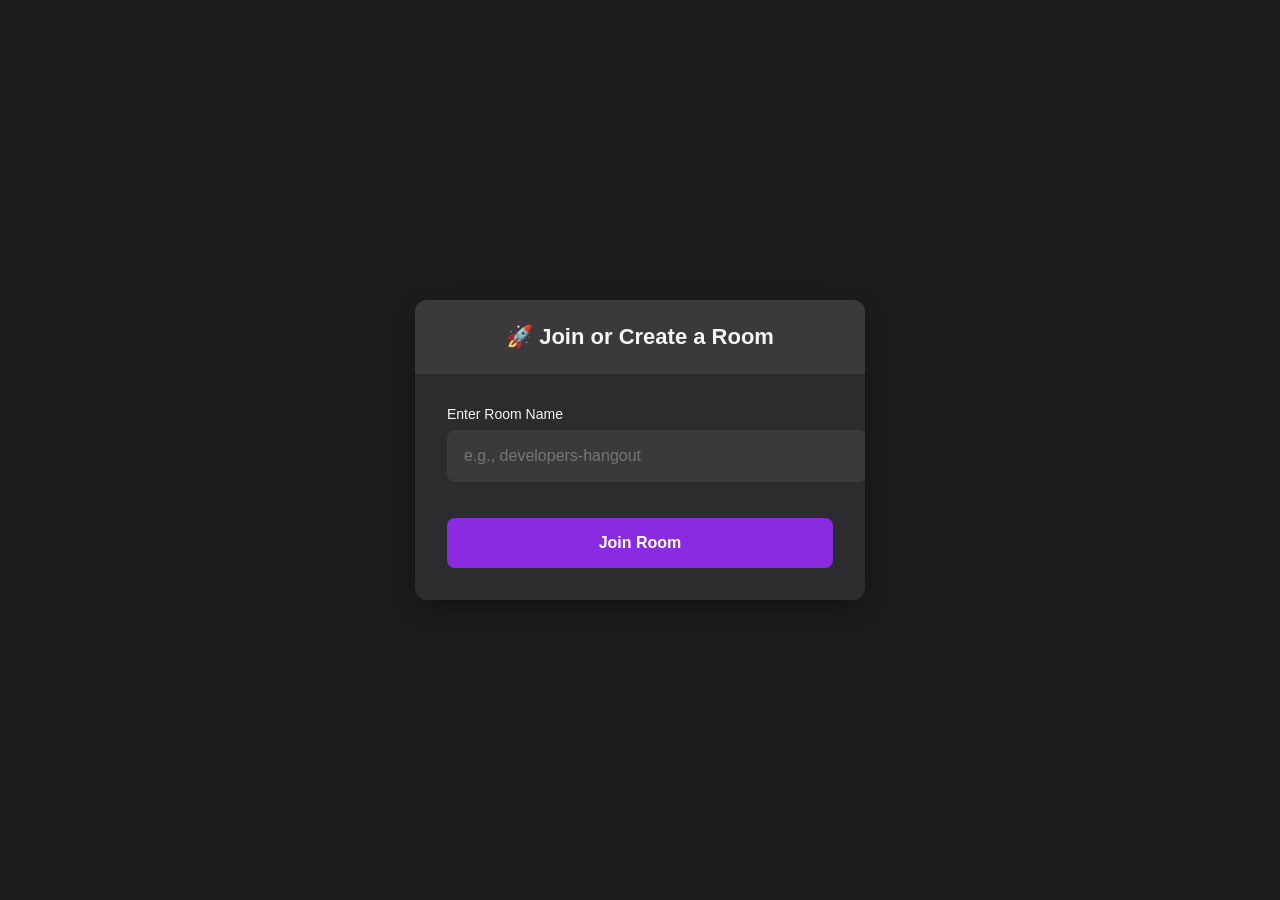
<file: index.html>
<!DOCTYPE html>
<html lang="en">
<head>
    <meta charset="UTF-8">
    <meta name="viewport" content="width=device-width, initial-scale=1.0">
    <title>P2PChat - Room</title>
    <link rel="stylesheet" href="main.css">
</head>
<body>
    <main id="room-container">
        <div id="video-streams">
            <video class="video-player" id="user-1" autoplay playsinline></video>
            <video class="video-player" id="user-2" autoplay playsinline></video>
        </div>

        <footer id="controls-wrapper">
            <div class="control-container">
                <button id="mic-btn" class="control-btn">
                    <svg xmlns="http://www.w3.org/2000/svg" viewBox="0 0 24 24" fill="currentColor"><path d="M12 14a3 3 0 0 0 3-3V5a3 3 0 0 0-6 0v6a3 3 0 0 0 3 3Z"/><path d="M17 11a5 5 0 0 1-5 5A5 5 0 0 1 7 11H5a7 7 0 0 0 6 6.92V21h2v-3.08A7 7 0 0 0 19 11h-2Z"/></svg>
                </button>
                <button id="camera-btn" class="control-btn">
                    <svg xmlns="http://www.w3.org/2000/svg" viewBox="0 0 24 24" fill="currentColor"><path d="M14 8a2 2 0 1 0-4 0a2 2 0 0 0 4 0Z"/><path fill-rule="evenodd" d="M3 6a3 3 0 0 1 3-3h12a3 3 0 0 1 3 3v12a3 3 0 0 1-3 3H6a3 3 0 0 1-3-3V6Zm11.599 4.543a.5.5 0 0 0 .802-.401V8.11a3 3 0 0 0-2.5-2.986V5a2 2 0 0 0-4 0v.124a3 3 0 0 0-2.5 2.986v1.986a.5.5 0 0 0 .802.401l1.9-1.425a1 1 0 0 1 1.196 0l1.9 1.425Z" clip-rule="evenodd"/></svg>
                </button>
                 <button id="leave-btn" class="control-btn leave">
                    <svg xmlns="http://www.w3.org/2000/svg" viewBox="0 0 24 24" fill="currentColor"><path fill-rule="evenodd" d="M12.52 4.47a.75.75 0 0 1 0 1.06L8.06 10H18a.75.75 0 0 1 0 1.5H8.06l4.47 4.47a.75.75 0 1 1-1.06 1.06l-6-6a.75.75 0 0 1 0-1.06l6-6a.75.75 0 0 1 1.06 0Z" clip-rule="evenodd"/></svg>
                </button>
            </div>
        </footer>
    </main>
    
    <script src="https://download.agora.io/rtm/release/agora-rtm-sdk-1.5.1.js"></script>
    <script src="main.js"></script>
</body>
</html>
</file>
<file: main.css>
:root {
    --primary-color: #8a2be2;
    --primary-translucent: rgba(138, 43, 226, 0.9);
    --danger-color: #e53e3e;
    --danger-translucent: rgba(229, 62, 62, 0.9);
    --dark-grey: #1c1c1e;
    --control-bg: #2c2c2e;
    --shadow: 0 8px 24px rgba(0, 0, 0, 0.3);
    --transition-speed: 0.3s;
}

* {
    margin: 0;
    padding: 0;
    box-sizing: border-box;
}

body {
    background-color: var(--dark-grey);
    font-family: sans-serif;
}

#room-container {
    position: relative;
    height: 100vh;
    width: 100vw;
    overflow: hidden;
}

#video-streams {
    display: flex;
    flex-wrap: wrap;
    height: 100%;
    width: 100%;
    gap: 2em;
    justify-content: center;
    align-items: center;
    padding: 2em;
    transition: all var(--transition-speed) ease;
}

.video-player {
    background-color: #2c2c2e;
    border: 2px solid var(--control-bg);
    border-radius: 12px;
    object-fit: cover;
    transition: all var(--transition-speed) ease;
    box-shadow: var(--shadow);
}

/* Default state: one user, full screen */
#user-1 {
    width: 100%;
    height: 100%;
    max-height: 100%;
}
#user-2 {
    display: none;
}

/* State when another user joins */
#video-streams.two-users #user-1 {
    position: absolute;
    width: 250px;
    height: 150px;
    top: 20px;
    right: 20px;
    z-index: 10;
    border: 2px solid var(--primary-color);
}
#video-streams.two-users #user-2 {
    display: block;
    width: 100%;
    height: 100%;
}


#controls-wrapper {
    position: fixed;
    bottom: 0;
    left: 0;
    right: 0;
    padding: 20px;
    display: flex;
    justify-content: center;
    z-index: 100;
}

.control-container {
    display: flex;
    gap: 1em;
    background-color: rgba(44, 44, 46, 0.8);
    backdrop-filter: blur(10px);
    padding: 12px 24px;
    border-radius: 50px;
    box-shadow: var(--shadow);
}

.control-btn {
    background-color: var(--primary-translucent);
    border: none;
    border-radius: 50%;
    width: 50px;
    height: 50px;
    display: grid;
    place-items: center;
    cursor: pointer;
    transition: background-color var(--transition-speed), transform var(--transition-speed);
}

.control-btn:hover {
    transform: scale(1.1);
}

.control-btn svg {
    width: 28px;
    height: 28px;
    fill: #fff;
}

.control-btn.active {
    background-color: var(--primary-translucent);
}

.control-btn.inactive {
    background-color: var(--danger-translucent);
}

.control-btn.leave {
    background-color: var(--danger-color);
}
.control-btn.leave:hover {
     background-color: #c53030;
}


/* Responsive styles */
@media screen and (max-width: 768px) {
    #video-streams.two-users #user-1 {
        width: 150px;
        height: 90px;
    }

    .control-btn {
        width: 45px;
        height: 45px;
    }
    .control-btn svg {
        width: 24px;
        height: 24px;
    }
}
</file>
<file: lobby.css>
:root {
    --primary-color: #8a2be2; /* A nice purple */
    --primary-hover: #7b24ca;
    --dark-grey: #1c1c1e;
    --medium-grey: #2c2c2e;
    --light-grey: #3a3a3c;
    --text-color: #f5f5f7;
    --border-radius: 12px;
    --shadow: 0 8px 24px rgba(0, 0, 0, 0.3);
}

body {
    background-color: var(--dark-grey);
    color: var(--text-color);
    font-family: -apple-system, BlinkMacSystemFont, 'Segoe UI', Roboto, Helvetica, Arial, sans-serif;
    display: grid;
    place-items: center;
    height: 100vh;
    margin: 0;
}

#lobby-container {
    width: 100%;
    display: flex;
    justify-content: center;
    align-items: center;
    padding: 20px;
}

#form-card {
    width: 100%;
    max-width: 450px;
    background-color: var(--medium-grey);
    border-radius: var(--border-radius);
    box-shadow: var(--shadow);
    overflow: hidden;
    animation: fadeIn 0.5s ease-in-out;
}

@keyframes fadeIn {
    from { opacity: 0; transform: scale(0.95); }
    to { opacity: 1; transform: scale(1); }
}

#form-card-header {
    background-color: var(--light-grey);
    padding: 24px;
    text-align: center;
}

#form-card-header p {
    font-size: 22px;
    font-weight: 600;
    margin: 0;
}

#join-form {
    padding: 32px;
    display: flex;
    flex-direction: column;
    gap: 20px;
}

#join-form label {
    font-size: 14px;
    font-weight: 500;
    color: var(--text-color);
    margin-bottom: -12px;
}

#join-form input[type="text"] {
    width: 100%;
    padding: 16px;
    border: 1px solid transparent;
    border-radius: 8px;
    background-color: var(--light-grey);
    color: var(--text-color);
    font-size: 16px;
    transition: border-color 0.3s, box-shadow 0.3s;
}

#join-form input[type="text"]:focus {
    outline: none;
    border-color: var(--primary-color);
    box-shadow: 0 0 0 3px rgba(138, 43, 226, 0.3);
}

.btn {
    background-color: var(--primary-color);
    color: white;
    font-size: 16px;
    font-weight: 600;
    padding: 16px;
    border: none;
    border-radius: 8px;
    cursor: pointer;
    transition: background-color 0.3s, transform 0.2s;
    margin-top: 16px;
}

.btn:hover {
    background-color: var(--primary-hover);
    transform: translateY(-2px);
}
</file>
